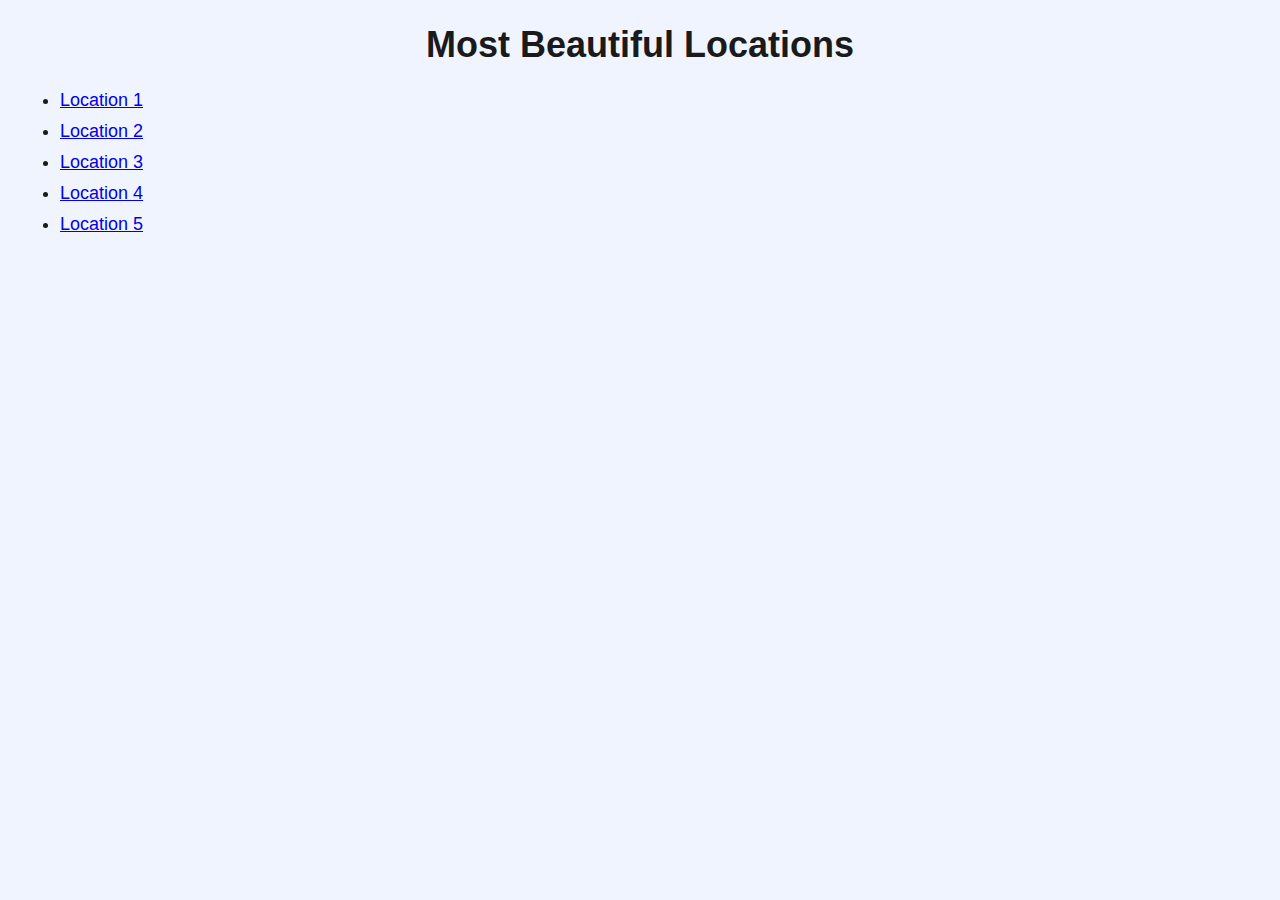
<file: Project 1/index.html>
<!-- index.html -->
<!DOCTYPE html>
<html lang="en">

<head>
    <meta charset="UTF-8">
    <title>Beautiful Locations</title>
    <link rel="stylesheet" href="styles.css">
</head>

<body>
    <h1>Most Beautiful Locations</h1>
    <ul>
        <li><a href="location1.html">Location 1</a></li>
        <li><a href="location2.html">Location 2</a></li>
        <li><a href="location3.html">Location 3</a></li>
        <li><a href="location4.html">Location 4</a></li>
        <li><a href="location5.html">Location 5</a></li>
    </ul>
</body>

</html>
</file>
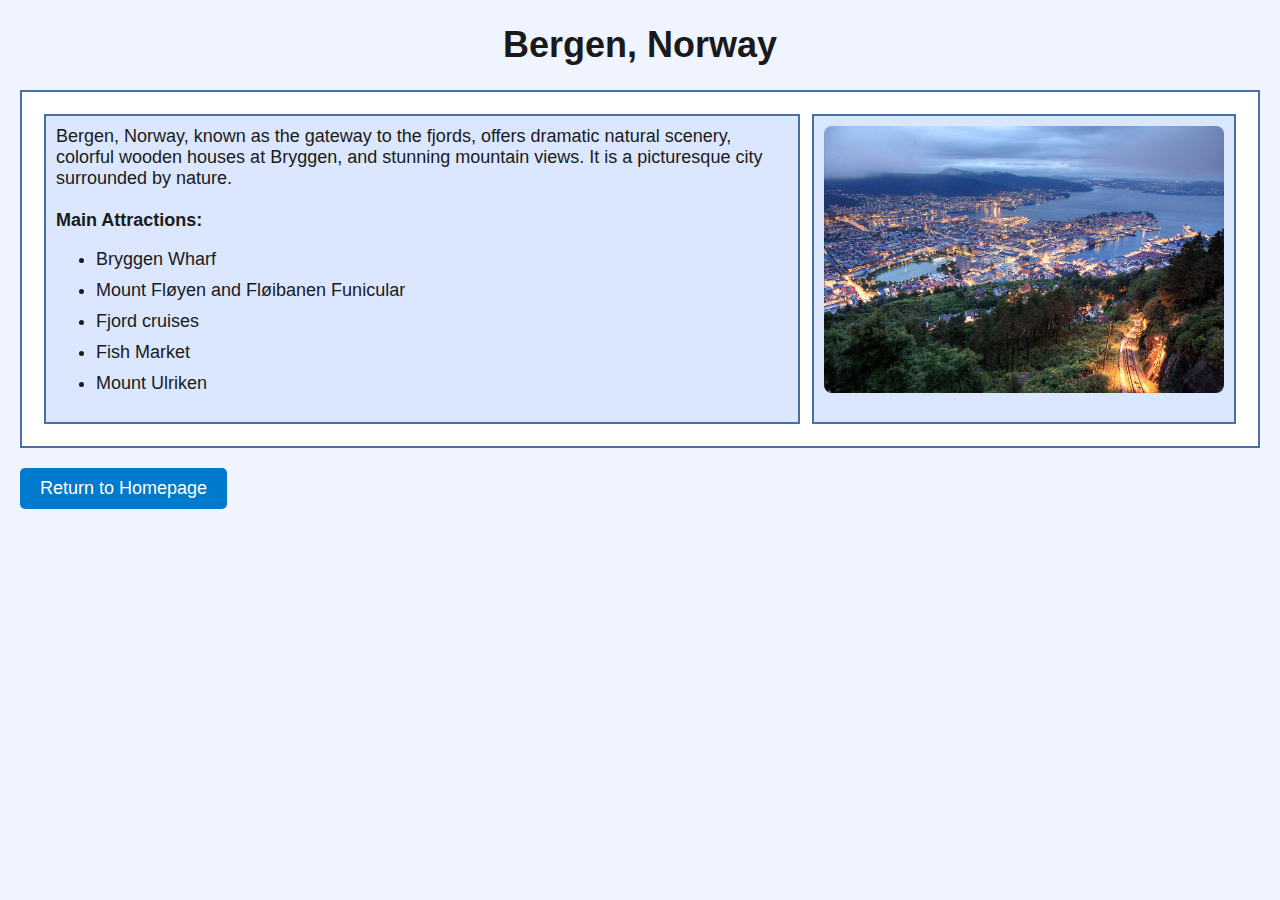
<file: Project 1/Bergen.html>
<!-- Bergen.html -->
<!DOCTYPE html>
<html lang="en">

<head>
    <meta charset="UTF-8">
    <title>Bergen, Norway</title>
    <link rel="stylesheet" href="styles.css">
</head>

<body>
    <h1>Bergen, Norway</h1>
    <table>
        <tr>
            <td>Bergen, Norway, known as the gateway to the fjords, offers dramatic natural scenery, colorful wooden houses at
                Bryggen, and stunning mountain views. It is a picturesque city surrounded by nature.
                <br><br>
                <b>Main Attractions:</b>
                <ul>
                    <li>Bryggen Wharf</li>
                    <li>Mount Fløyen and Fløibanen Funicular</li>
                    <li>Fjord cruises</li>
                    <li>Fish Market</li>
                    <li>Mount Ulriken</li>
                </ul>
            </td>
            <td class="img"><img src="Images/Bergen_panorama_at_night_-_panoramio_(1).jpg" class="loc-img"></td>
        </tr>
    </table>
    <a href="index.html" class="btn">Return to Homepage</a>
</body>

</html>
</file>
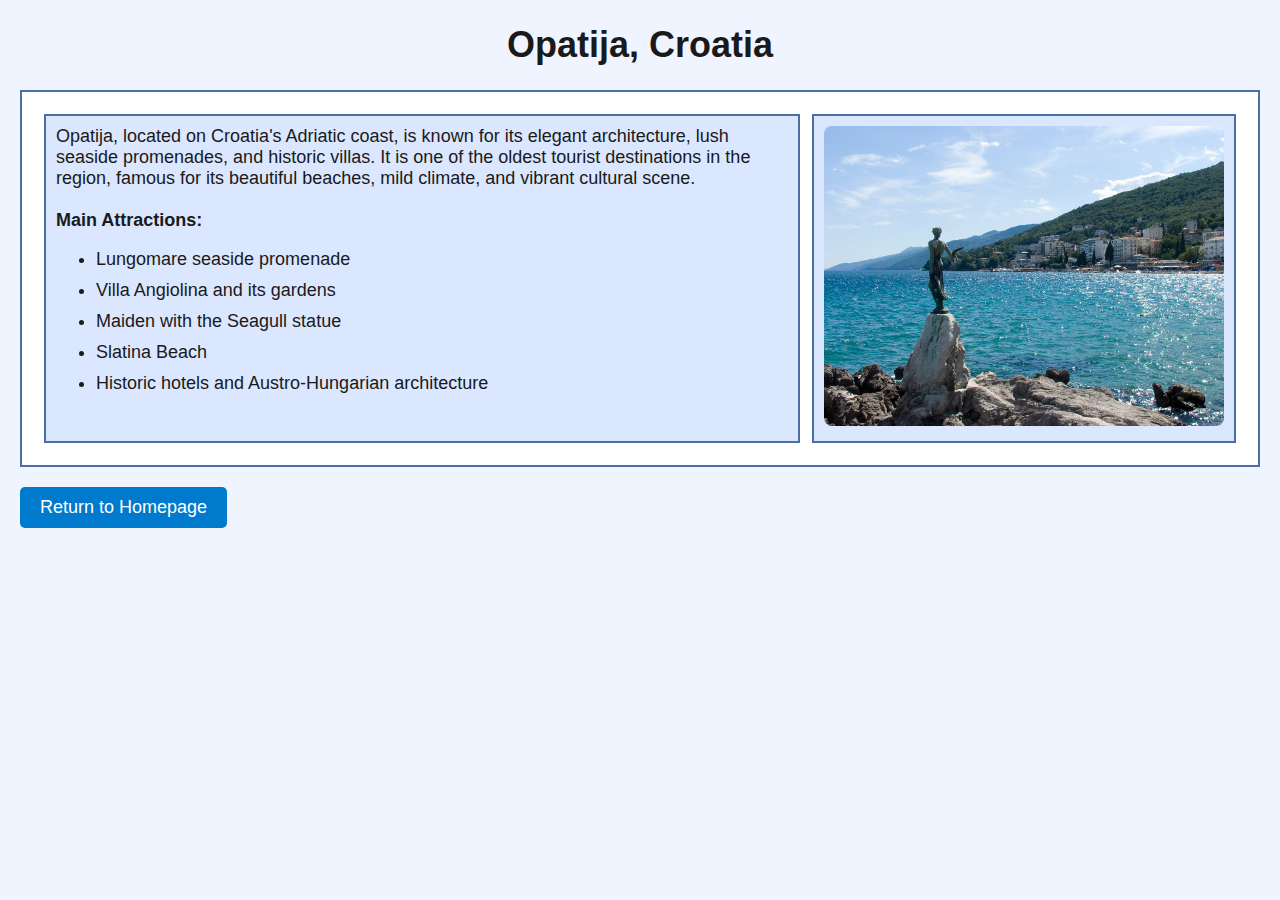
<file: Project 1/Opatija.html>
<!-- location1.html -->
<!DOCTYPE html>
<html lang="en">

<head>
    <meta charset="UTF-8">
    <title>Opatija, Croatia</title>
    <link rel="stylesheet" href="styles.css">
</head>

<body>
    <h1>Opatija, Croatia</h1>
    <table>
        <tr>
            <td>Opatija, located on Croatia's Adriatic coast, is known for its elegant architecture, lush seaside promenades, and
                historic villas. It is one of the oldest tourist destinations in the region, famous for its beautiful beaches, mild
                climate, and vibrant cultural scene.
                <br><br>
                <b>Main Attractions:</b>
                <ul>
                    <li>Lungomare seaside promenade</li>
                    <li>Villa Angiolina and its gardens</li>
                    <li>Maiden with the Seagull statue</li>
                    <li>Slatina Beach</li>
                    <li>Historic hotels and Austro-Hungarian architecture</li>
                </ul>
            </td>
            <td><img src="Images/Opatija_Statue.jpg" class="loc-img"></td>
        </tr>
    </table>
    <a href="index.html" class="btn">Return to Homepage</a>
</body>

</html>
</file>
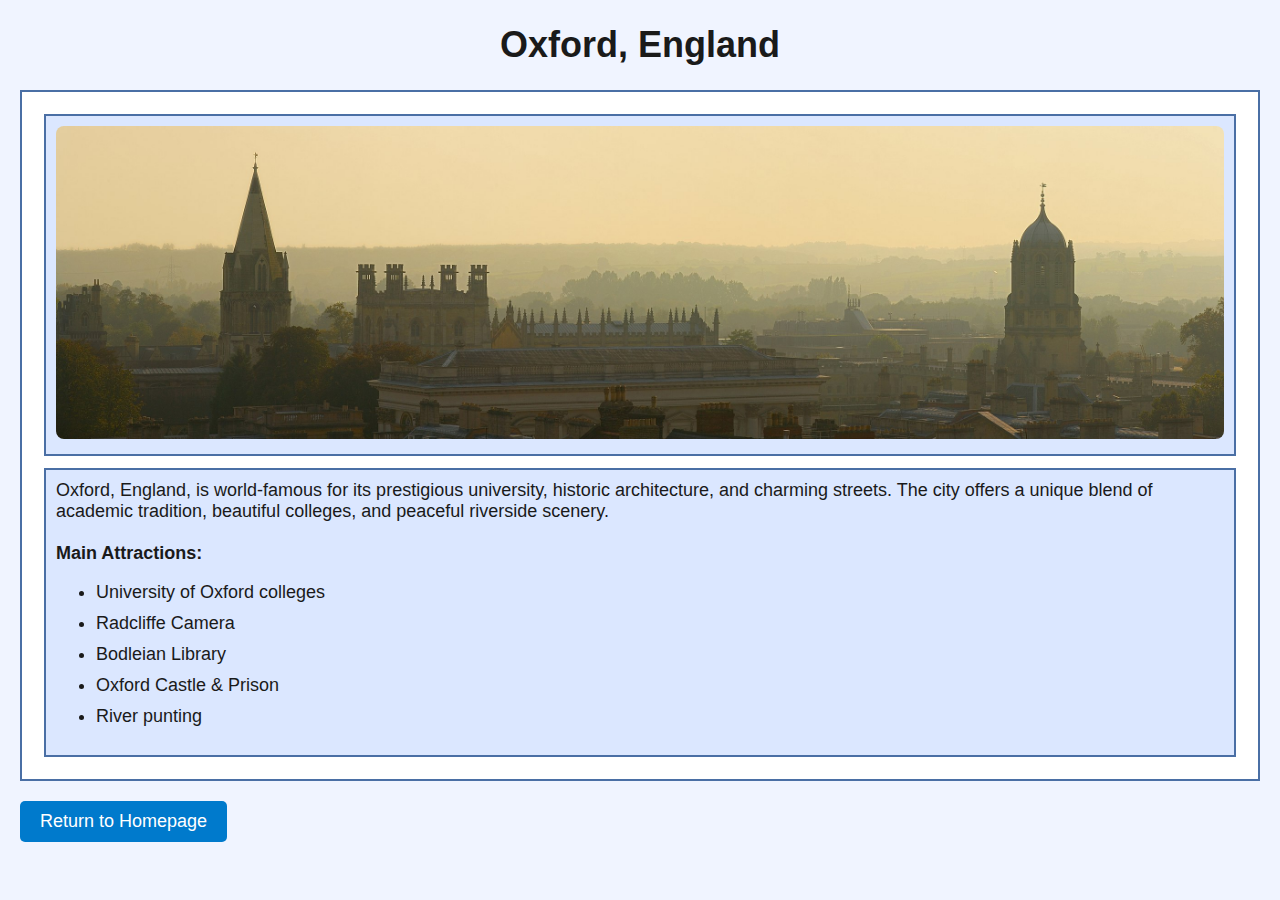
<file: Project 1/Oxford.html>
<!-- location3.html -->
<!DOCTYPE html>
<html lang="en">

<head>
    <meta charset="UTF-8">
    <title>Oxford, England</title>
    <link rel="stylesheet" href="styles.css">
</head>

<body>
    <h1>Oxford, England</h1>
    <table>
        <tr>
            <td><img src="Images/Oxford_Skyline_Panorama_from_St_Mary's_Church_-_Oct_2006.jpg" class="panorama"></td>
        </tr>
        <tr>
            <td>Oxford, England, is world-famous for its prestigious university, historic architecture, and charming streets. The
                city offers a unique blend of academic tradition, beautiful colleges, and peaceful riverside scenery.
                <br><br>
                <b>Main Attractions:</b>
                <ul>
                    <li>University of Oxford colleges</li>
                    <li>Radcliffe Camera</li>
                    <li>Bodleian Library</li>
                    <li>Oxford Castle & Prison</li>
                    <li>River punting</li>
                </ul>
            </td>
        </tr>
    </table>
    <a href="index.html" class="btn">Return to Homepage</a>
</body>

</html>
</file>
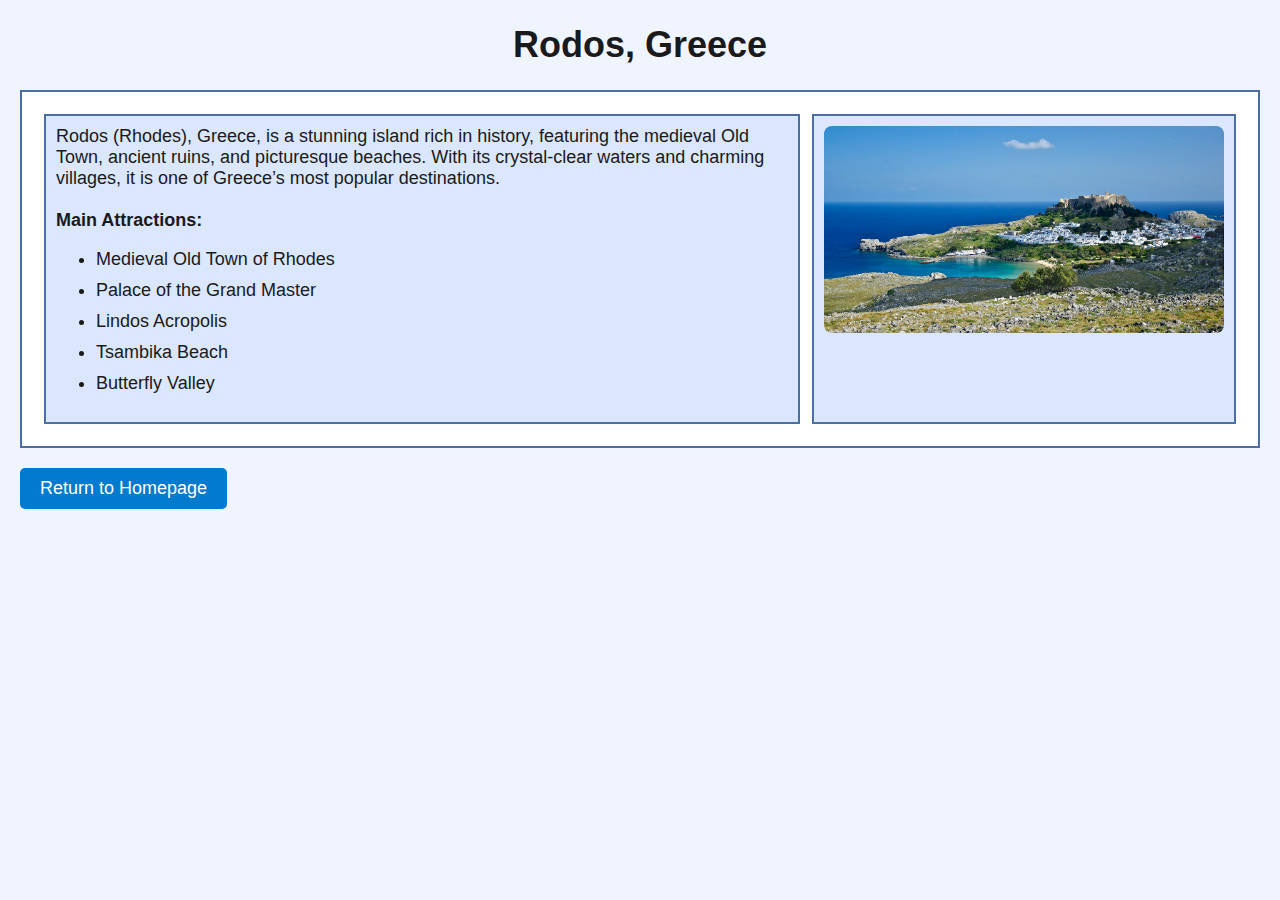
<file: Project 1/Rodos.html>
<!-- location2.html -->
<!DOCTYPE html>
<html lang="en">

<head>
    <meta charset="UTF-8">
    <title>Rodos, Greece</title>
    <link rel="stylesheet" href="styles.css">
</head>

<body>
    <h1>Rodos, Greece</h1>
    <table>
        <tr>
            <td>Rodos (Rhodes), Greece, is a stunning island rich in history, featuring the medieval Old Town, ancient ruins, and
                picturesque beaches. With its crystal-clear waters and charming villages, it is one of Greece’s most popular
                destinations.
                <br><br>
                <b>Main Attractions:</b>
                <ul>
                    <li>Medieval Old Town of Rhodes</li>
                    <li>Palace of the Grand Master</li>
                    <li>Lindos Acropolis</li>
                    <li>Tsambika Beach</li>
                    <li>Butterfly Valley</li>
                </ul>
            </td>
            <td><img src="Images/Lindos_Rhodes_1.jpg" class="loc-img"></td>
        </tr>
    </table>
    <a href="index.html" class="btn">Return to Homepage</a>
</body>

</html>
</file>
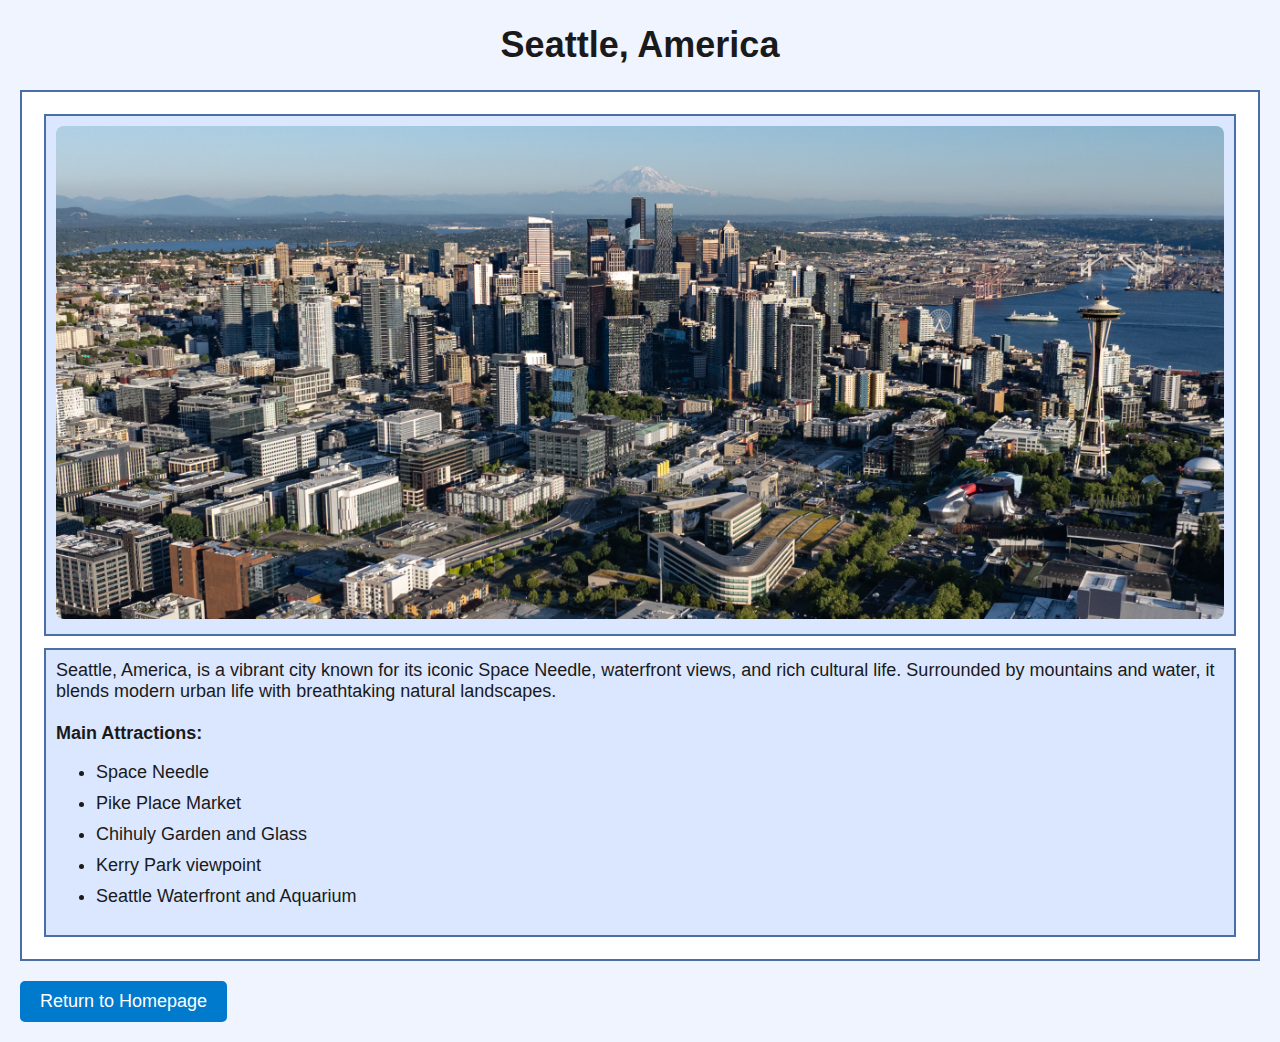
<file: Project 1/Seattle.html>
<!-- Seattle.html -->
<!DOCTYPE html>
<html lang="en">

<head>
    <meta charset="UTF-8">
    <title>Seattle, America</title>
    <link rel="stylesheet" href="styles.css">
</head>

<body>
    <h1>Seattle, America</h1>
    <table>
        <tr>
            <td><img src="Images/Seattle_Downtown_Aerial,_July_2025_(zoomed).jpg" class="panorama"></td>
        </tr>
        <tr>
            <td>Seattle, America, is a vibrant city known for its iconic Space Needle, waterfront views, and rich cultural life.
                Surrounded by mountains and water, it blends modern urban life with breathtaking natural landscapes.
                <br><br>
                <b>Main Attractions:</b>
                <ul>
                    <li>Space Needle</li>
                    <li>Pike Place Market</li>
                    <li>Chihuly Garden and Glass</li>
                    <li>Kerry Park viewpoint</li>
                    <li>Seattle Waterfront and Aquarium</li>
                </ul>
            </td>
        </tr>
    </table>
    <a href="index.html" class="btn">Return to Homepage</a>
</body>

</html>
</file>
<file: Project 1/styles.css>
/* styles.css */

body {
    font-family: Arial, sans-serif;
    margin: 20px;
    background-color: #f5f5f5;
}


h1 {
    text-align: center;
}


.menu-list {
    list-style-type: none;
    padding: 0;
    text-align: center;
}


ul li {
    margin: 10px 0;
}


.loc-img {
    width: 400px;
    height: auto;
    border-radius: 8px;
}

.panorama {
    width: 100%;
    height: auto;
    border-radius: 8px;
}


.btn {
    display: inline-block;
    margin-top: 20px;
    padding: 10px 20px;
    background-color: #007acc;
    color: white;
    text-decoration: none;
    border-radius: 5px;
}


.btn:hover {
    background-color: #005fa3;
}

body {
    background-color: #f0f4ff;
    font-family: 'Segoe UI', Arial, sans-serif;
    font-size: 18px;
    color: #1a1a1a;
    margin: 20px;
}


table {
    border: 2px solid #4a6fa5;
    border-collapse: separate;
    border-spacing: 12px;
    background-color: #ffffff;
    padding: 10px;
}


td {
    background-color: #dbe7ff;
    border: 2px solid #4a6fa5;
    padding: 10px;
    vertical-align: top;
}
</file>
